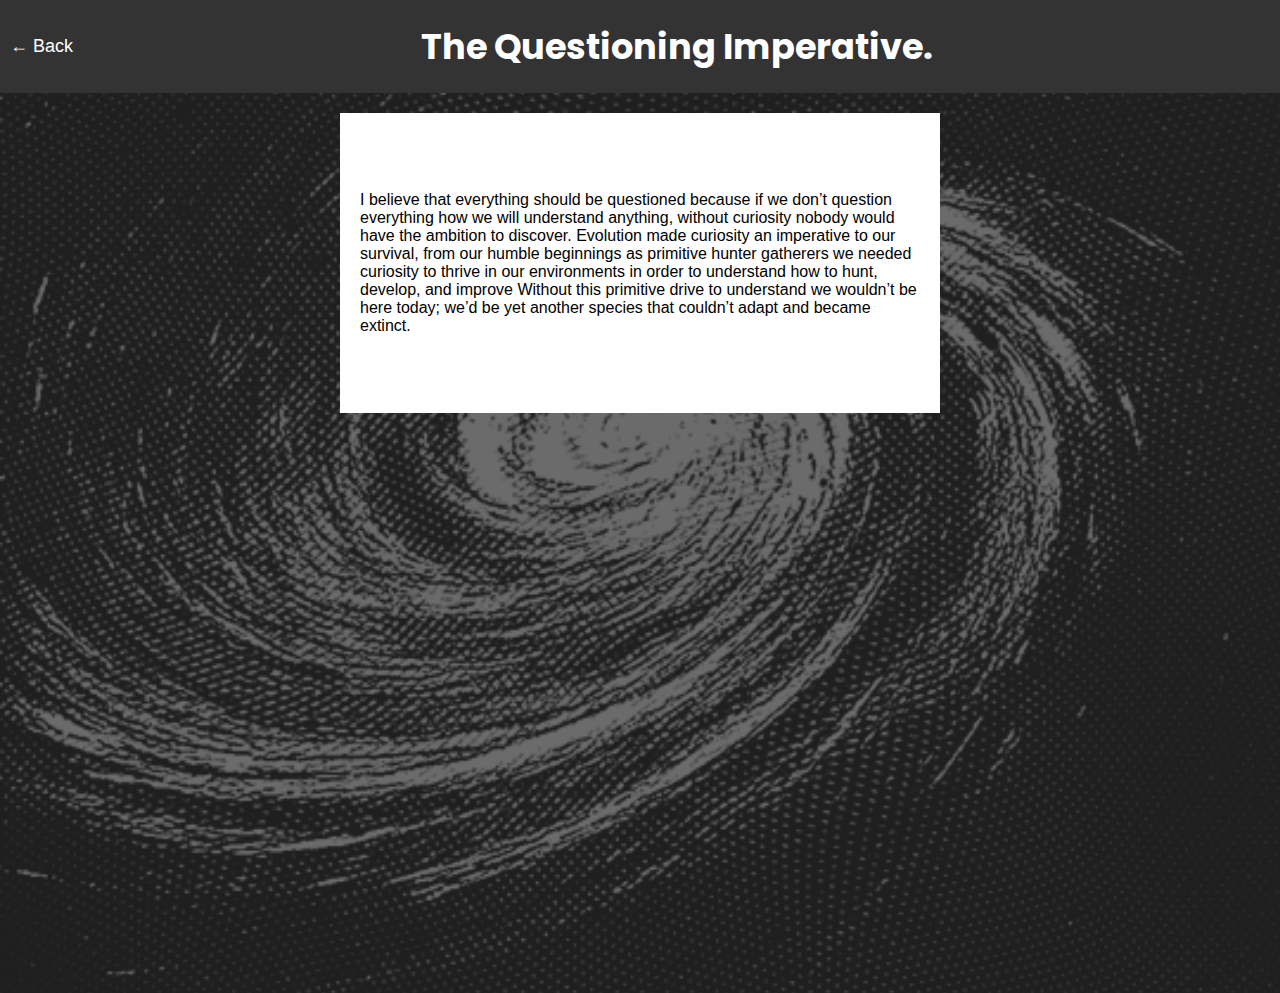
<file: blogentry1.html>
<!DOCTYPE html>
<html lang="en">
<head>
    <meta charset="UTF-8">
    <meta name="viewport" content="width=device-width, initial-scale=1.0">
    <link rel="stylesheet" type="text/css" href="blogpage.css">
    <title>Blog Post Title</title>
</head>
<body>
    <header>
        <nav>
            <a href="index.html" class="back-link">&#8592; Back</a>
            <h1>The Questioning Imperative.</h1>
        </nav>
    </header>
    <div class="layer">
        <div class="blog-post">
            I believe that everything should be questioned because if we don’t question everything how we will understand anything, without curiosity nobody would have the ambition to discover. Evolution made curiosity an imperative to our survival, from our humble beginnings as primitive hunter gatherers we needed curiosity to thrive in our environments in order to understand how to hunt, develop, and improve Without this primitive drive to understand we wouldn’t be here today; we’d be yet another species that couldn’t adapt and became extinct.  
        </div>
    </div>
</body>
</html>
</file>
<file: blogpage.css>
@import url('https://fonts.googleapis.com/css2?family=Poppins:wght@300&display=swap');
@import url('https://fonts.googleapis.com/css2?family=Poppins:wght@600&display=swap');
* {
    margin: 0;
    padding: 0;
    box-sizing: border-box;
}

/* Basic styling */
body {
    font-family: Arial, sans-serif;
    background: url(images/j.gif) no-repeat center center fixed;
    background-size: cover;
    margin: 0;
}

header {
    background-color: #333;
    color: #fff;
    padding: 10px 0;
    z-index: 1;
}

nav {
    display: flex;
    align-items: center;
    padding: 10px;
}

nav a {
    color: #fff;
    text-decoration: none;
    font-size: 18px;
    margin-right: 10px;
}

h1 {
    font-size: calc(16px + 1.5vw);
    font-family: 'Poppins', sans-serif;
    color: #fff;
    margin: 0 auto;
    text-align: center;
}

.back-link {
    margin-right: 10px;
}

/* Adjustments for the blog post content */
.blog-post {
    background-color: #fff;
    margin: 20px auto; /* Center-align and add margin for spacing */
    padding: 20px; /* Increase padding for spacing */
    max-width: 600px; /* Set a maximum width for the blog post */
    display: flex; /* Use flexbox for vertical centering */
    flex-direction: column; /* Stack elements vertically */
    justify-content: center; /* Vertically center content */
    align-items: center; /* Horizontally center content */
    min-height: 300px; /* Set a minimum height for the blog post */
}

/* Style paragraphs within the blog post */
.blog-post p {
    margin: 0; /* Remove paragraph margins */
    padding: 0; /* Remove paragraph padding */
    font-size: 18px; /* Increase font size for readability */
    line-height: 1.4; /* Increase line height for better spacing */
}
.layer {
    background-color: rgba(44, 44, 44, 0.7);
    left: 0;
    width: 100%;
    height: 100vh;
    z-index: -1;
    margin: 0;
    position: absolute;
}
</file>
